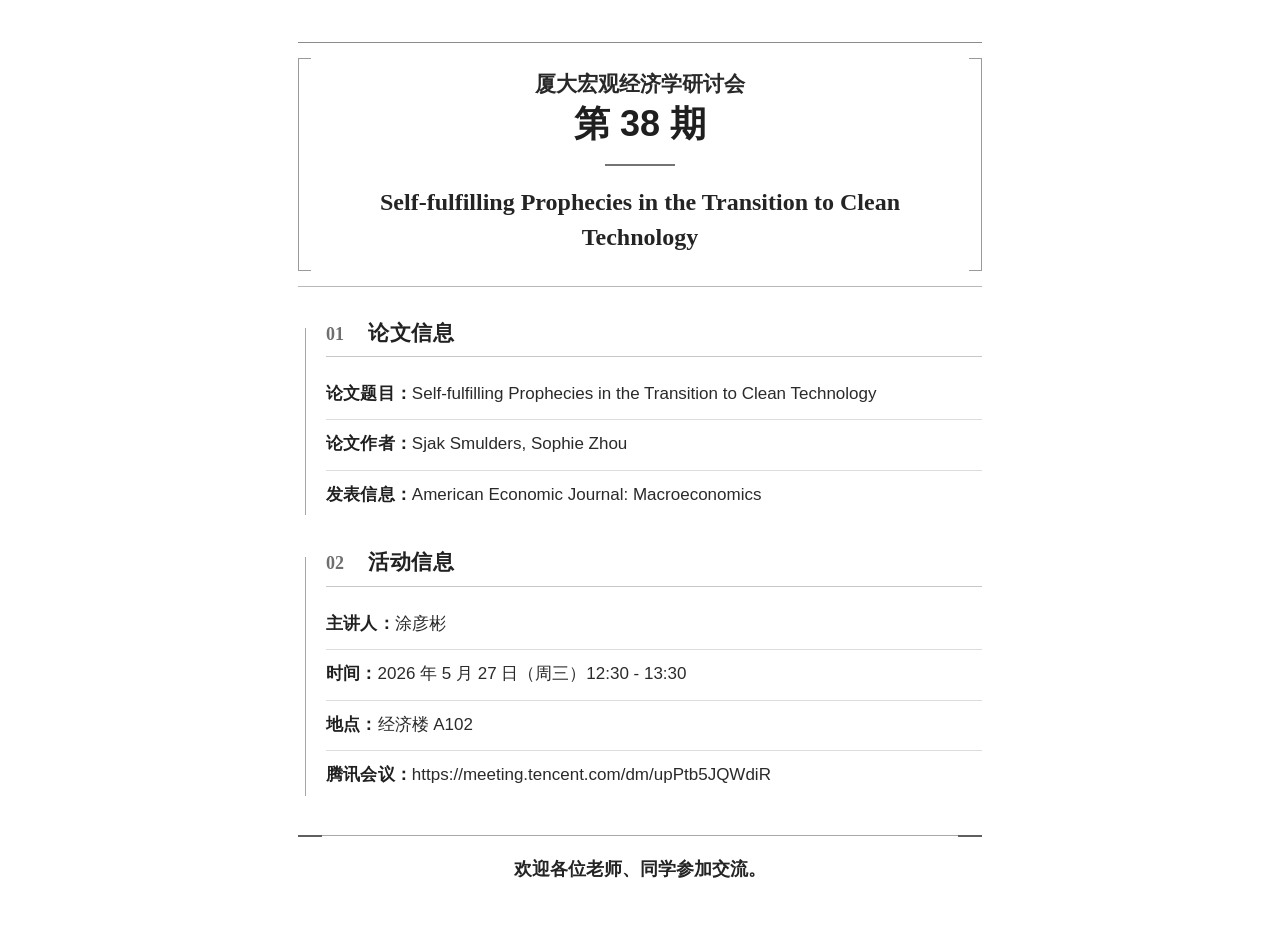
<file: 26 05 27 MRG38/index.html>
<!doctype html>
<html lang="zh-CN">
<head>
<meta charset="utf-8" />
<meta name="viewport" content="width=device-width, initial-scale=1" />
<link rel="stylesheet" href="style.css">
</head>
<body>
<p class="article">
<span class="hero">
<span class="seminar">厦大宏观经济学研讨会</span>
<span class="issue">第 38 期</span>
<span class="hero-line"></span>
<span class="paper-name">Self-fulfilling Prophecies in the Transition to Clean Technology</span>
</span>

<span class="section">
<span class="section-head">
<span class="section-no">01</span>
<span class="section-name">论文信息</span>
</span>
<span class="item"><span class="name">论文题目：</span><span class="text">Self-fulfilling Prophecies in the Transition to Clean Technology</span></span>
<span class="item"><span class="name">论文作者：</span><span class="text">Sjak Smulders, Sophie Zhou</span></span>
<span class="item"><span class="name">发表信息：</span><span class="text">American Economic Journal: Macroeconomics</span></span>
</span>

<span class="section event">
<span class="section-head">
<span class="section-no">02</span>
<span class="section-name">活动信息</span>
</span>
<span class="item"><span class="name">主讲人：</span><span class="text">涂彦彬</span></span>
<span class="item"><span class="name">时间：</span><span class="text">2026 年 5 月 27 日（周三）12:30 - 13:30</span></span>
<span class="item"><span class="name">地点：</span><span class="text">经济楼 A102</span></span>
<span class="item"><span class="name">腾讯会议：</span><span class="text">https://meeting.tencent.com/dm/upPtb5JQWdiR</span></span>
</span>

<span class="welcome">欢迎各位老师、同学参加交流。</span>
</p>
</body>
</html>
</file>
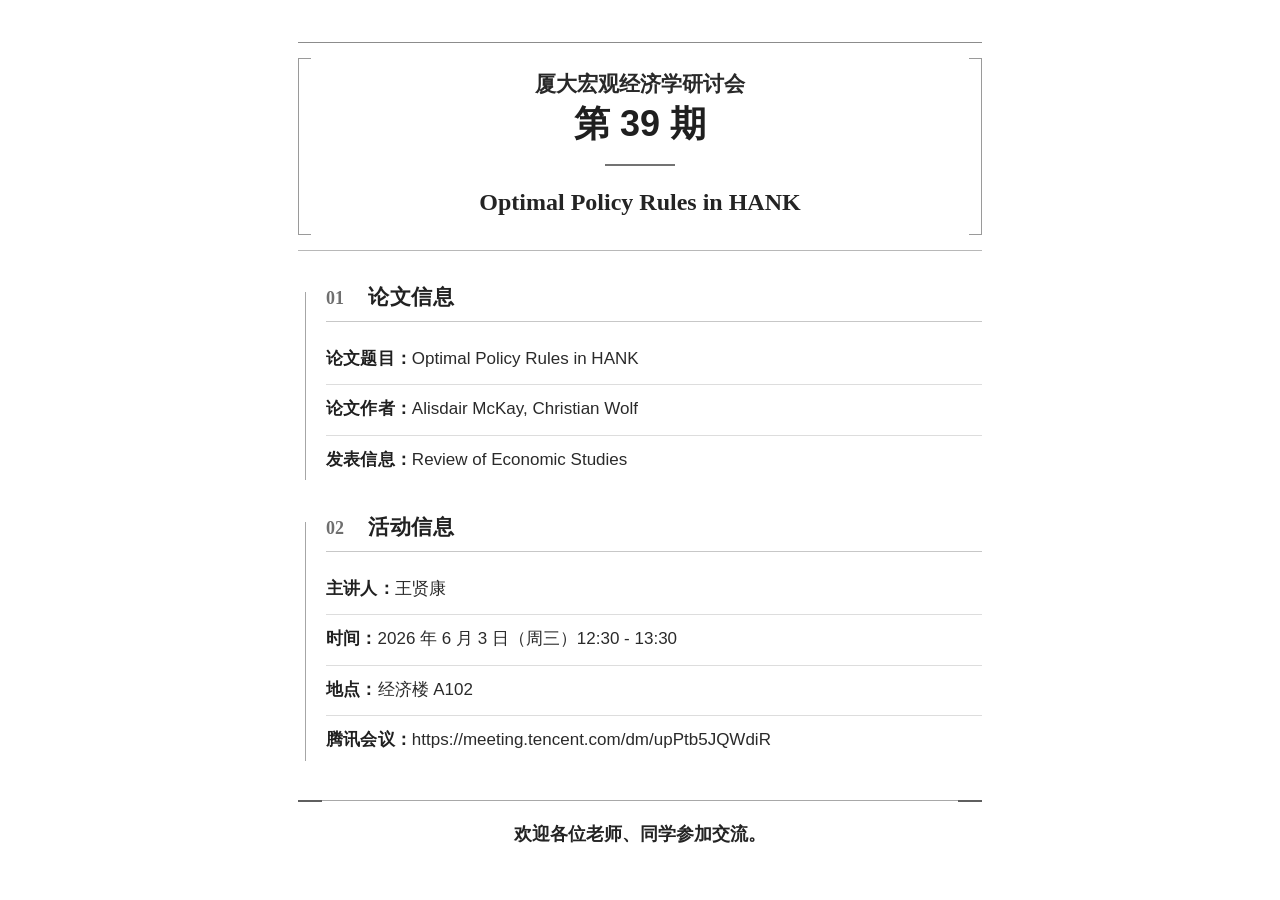
<file: 26 06 17 MRG39/index.html>
<!doctype html>
<html lang="zh-CN">
<head>
<meta charset="utf-8" />
<meta name="viewport" content="width=device-width, initial-scale=1" />
<link rel="stylesheet" href="style.css">
</head>
<body>
<p class="article">
<span class="hero">
<span class="seminar">厦大宏观经济学研讨会</span>
<span class="issue">第 39 期</span>
<span class="hero-line"></span>
<span class="paper-name">Optimal Policy Rules in HANK</span>
</span>

<span class="section">
<span class="section-head">
<span class="section-no">01</span>
<span class="section-name">论文信息</span>
</span>
<span class="item"><span class="name">论文题目：</span><span class="text">Optimal Policy Rules in HANK</span></span>
<span class="item"><span class="name">论文作者：</span><span class="text">Alisdair McKay, Christian Wolf</span></span>
<span class="item"><span class="name">发表信息：</span><span class="text">Review of Economic Studies</span></span>
</span>

<span class="section event">
<span class="section-head">
<span class="section-no">02</span>
<span class="section-name">活动信息</span>
</span>
<span class="item"><span class="name">主讲人：</span><span class="text">王贤康</span></span>
<span class="item"><span class="name">时间：</span><span class="text">2026 年 6 月 3 日（周三）12:30 - 13:30</span></span>
<span class="item"><span class="name">地点：</span><span class="text">经济楼 A102</span></span>
<span class="item"><span class="name">腾讯会议：</span><span class="text">https://meeting.tencent.com/dm/upPtb5JQWdiR</span></span>
</span>

<span class="welcome">欢迎各位老师、同学参加交流。</span>
</p>
</body>
</html>
</file>
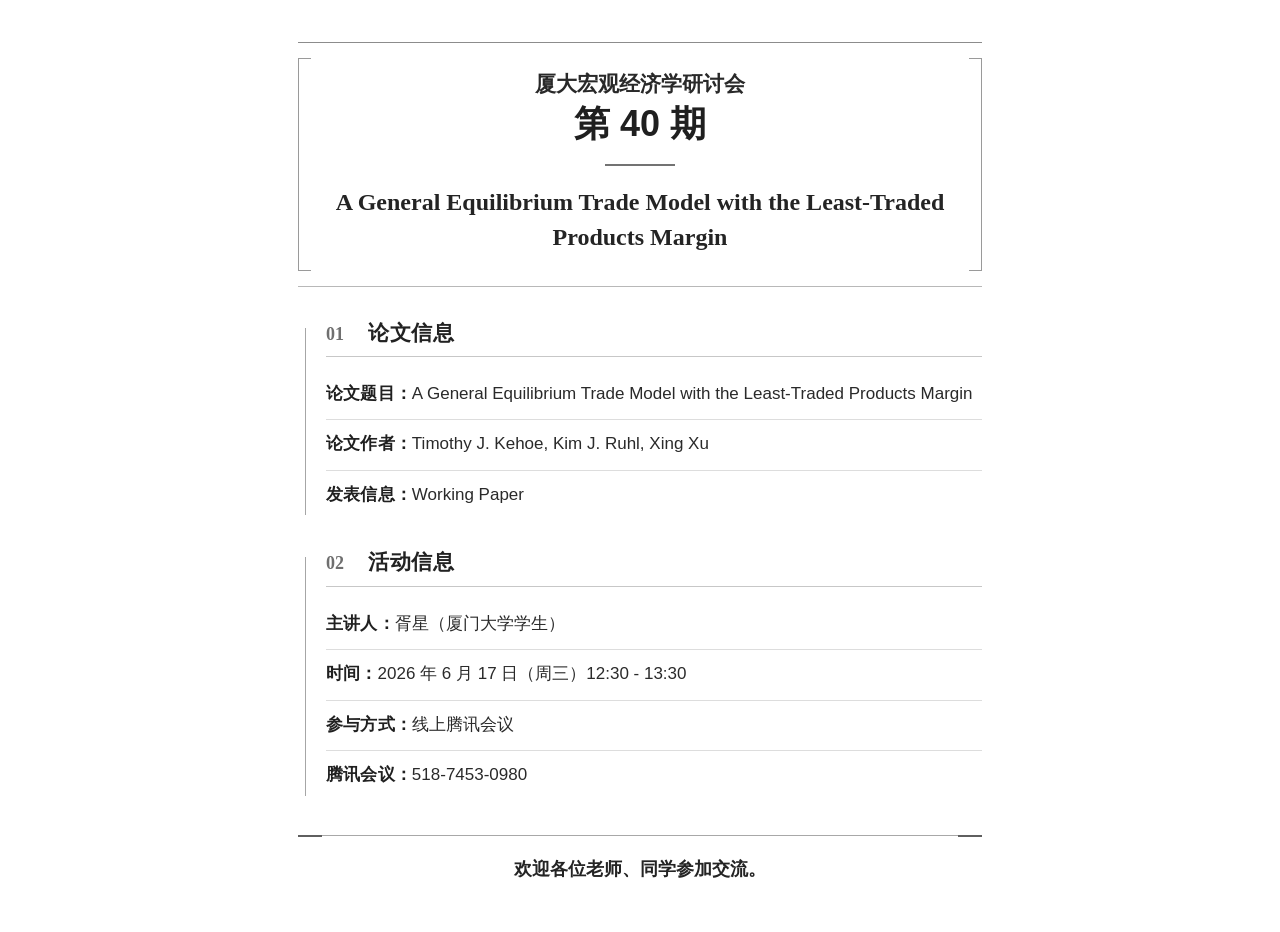
<file: 26 06 17 MRG40/index.html>
<!doctype html>
<html lang="zh-CN">
<head>
<meta charset="utf-8" />
<meta name="viewport" content="width=device-width, initial-scale=1" />
<link rel="stylesheet" href="style.css">
</head>
<body>
<p class="article">
<span class="hero">
<span class="seminar">厦大宏观经济学研讨会</span>
<span class="issue">第 40 期</span>
<span class="hero-line"></span>
<span class="paper-name">A General Equilibrium Trade Model with the Least-Traded Products Margin</span>
</span>

<span class="section">
<span class="section-head">
<span class="section-no">01</span>
<span class="section-name">论文信息</span>
</span>
<span class="item"><span class="name">论文题目：</span><span class="text">A General Equilibrium Trade Model with the Least-Traded Products Margin</span></span>
<span class="item"><span class="name">论文作者：</span><span class="text">Timothy J. Kehoe, Kim J. Ruhl, Xing Xu</span></span>
<span class="item"><span class="name">发表信息：</span><span class="text">Working Paper</span></span>
</span>

<span class="section event">
<span class="section-head">
<span class="section-no">02</span>
<span class="section-name">活动信息</span>
</span>
<span class="item"><span class="name">主讲人：</span><span class="text">胥星（厦门大学学生）</span></span>
<span class="item"><span class="name">时间：</span><span class="text">2026 年 6 月 17 日（周三）12:30 - 13:30</span></span>
<span class="item"><span class="name">参与方式：</span><span class="text">线上腾讯会议</span></span>
<span class="item"><span class="name">腾讯会议：</span><span class="text">518-7453-0980</span></span>
</span>

<span class="welcome">欢迎各位老师、同学参加交流。</span>
</p>
</body>
</html>
</file>
<file: 26 05 27 MRG38/style.css>
p,
span {
    box-sizing: border-box;
}

.article {
    display: block;
    width: min(720px, calc(100% - 28px));
    margin: 0 auto;
    padding: 34px 18px 38px;
    font-family: -apple-system, BlinkMacSystemFont, "PingFang SC", "Hiragino Sans GB", "Microsoft YaHei", sans-serif;
    letter-spacing: 0;
    line-height: 1.78;
}

.hero {
    display: block;
    position: relative;
    margin: 0 0 32px;
    padding: 26px 18px 30px;
    border-top: 1px solid #8c8c8c;
    border-bottom: 1px solid #b8b8b8;
    text-align: center;
}

.hero::before,
.hero::after {
    content: "";
    position: absolute;
    top: 15px;
    bottom: 15px;
    width: 12px;
    border-top: 1px solid #9a9a9a;
    border-bottom: 1px solid #9a9a9a;
}

.hero::before {
    left: 0;
    border-left: 1px solid #9a9a9a;
}

.hero::after {
    right: 0;
    border-right: 1px solid #9a9a9a;
}

.seminar {
    display: block;
    color: #292929;
    font-size: 21px;
    font-weight: 700;
    line-height: 1.45;
}

.issue {
    display: block;
    margin-top: 2px;
    color: #1f1f1f;
    font-size: 36px;
    font-weight: 780;
    line-height: 1.25;
}

.hero-line {
    display: block;
    width: 70px;
    margin: 18px auto 19px;
    border-top: 2px solid #737373;
}

.paper-name {
    display: block;
    max-width: 620px;
    margin: 0 auto;
    color: #242424;
    font-family: Georgia, "Times New Roman", serif;
    font-size: 24px;
    font-weight: 720;
    line-height: 1.46;
}

.section {
    display: block;
    position: relative;
    margin: 0 0 28px;
    padding: 0 0 0 28px;
}

.section::before {
    content: "";
    position: absolute;
    left: 7px;
    top: 9px;
    bottom: 5px;
    border-left: 1px solid #a6a6a6;
}

.section-head {
    display: block;
    margin: 0 0 13px;
    padding-bottom: 9px;
    border-bottom: 1px solid #c7c7c7;
    color: #1f1f1f;
    line-height: 1.35;
}

.section-no {
    display: inline-block;
    width: 38px;
    color: #6f6f6f;
    font-family: Georgia, "Times New Roman", serif;
    font-size: 18px;
    font-weight: 700;
    letter-spacing: 0;
    vertical-align: baseline;
}

.section-name {
    display: inline-block;
    color: #222222;
    font-size: 21px;
    font-weight: 760;
    letter-spacing: 0.02em;
    vertical-align: baseline;
}

.item {
    display: block;
    margin: 0;
    padding: 10px 0 11px;
    border-bottom: 1px solid #dddddd;
    color: #252525;
    font-size: 17px;
    line-height: 1.68;
}

.item:last-child {
    border-bottom: 0;
}

.name {
    display: inline;
    color: #202020;
    font-weight: 760;
    letter-spacing: 0.01em;
}

.text {
    color: #2a2a2a;
    overflow-wrap: anywhere;
}

.paper .text {
    font-family: Georgia, "Times New Roman", "PingFang SC", "Microsoft YaHei", serif;
}

.welcome {
    display: block;
    position: relative;
    margin: 34px auto 0;
    padding: 18px 20px 0;
    border-top: 1px solid #a8a8a8;
    color: #242424;
    font-size: 18px;
    font-weight: 720;
    line-height: 1.75;
    text-align: center;
}

.welcome::before,
.welcome::after {
    content: "";
    position: absolute;
    top: -1px;
    width: 24px;
    border-top: 2px solid #5f5f5f;
}

.welcome::before {
    left: 0;
}

.welcome::after {
    right: 0;
}

@media (max-width: 520px) {
    .article {
        width: min(100%, calc(100% - 22px));
        padding: 28px 10px 34px;
    }

    .hero {
        padding: 24px 14px 28px;
    }

    .seminar {
        font-size: 19px;
    }

    .issue {
        font-size: 32px;
    }

    .paper-name {
        font-size: 21px;
    }

    .section {
        padding-left: 24px;
    }

    .section-no {
        width: 34px;
    }

    .section-name {
        font-size: 20px;
    }

    .item {
        font-size: 16px;
    }
}
</file>
<file: 26 06 17 MRG39/style.css>
p,
span {
    box-sizing: border-box;
}

.article {
    display: block;
    width: min(720px, calc(100% - 28px));
    margin: 0 auto;
    padding: 34px 18px 38px;
    font-family: -apple-system, BlinkMacSystemFont, "PingFang SC", "Hiragino Sans GB", "Microsoft YaHei", sans-serif;
    letter-spacing: 0;
    line-height: 1.78;
}

.hero {
    display: block;
    position: relative;
    margin: 0 0 32px;
    padding: 26px 18px 30px;
    border-top: 1px solid #8c8c8c;
    border-bottom: 1px solid #b8b8b8;
    text-align: center;
}

.hero::before,
.hero::after {
    content: "";
    position: absolute;
    top: 15px;
    bottom: 15px;
    width: 12px;
    border-top: 1px solid #9a9a9a;
    border-bottom: 1px solid #9a9a9a;
}

.hero::before {
    left: 0;
    border-left: 1px solid #9a9a9a;
}

.hero::after {
    right: 0;
    border-right: 1px solid #9a9a9a;
}

.seminar {
    display: block;
    color: #292929;
    font-size: 21px;
    font-weight: 700;
    line-height: 1.45;
}

.issue {
    display: block;
    margin-top: 2px;
    color: #1f1f1f;
    font-size: 36px;
    font-weight: 780;
    line-height: 1.25;
}

.hero-line {
    display: block;
    width: 70px;
    margin: 18px auto 19px;
    border-top: 2px solid #737373;
}

.paper-name {
    display: block;
    max-width: 620px;
    margin: 0 auto;
    color: #242424;
    font-family: Georgia, "Times New Roman", serif;
    font-size: 24px;
    font-weight: 720;
    line-height: 1.46;
}

.section {
    display: block;
    position: relative;
    margin: 0 0 28px;
    padding: 0 0 0 28px;
}

.section::before {
    content: "";
    position: absolute;
    left: 7px;
    top: 9px;
    bottom: 5px;
    border-left: 1px solid #a6a6a6;
}

.section-head {
    display: block;
    margin: 0 0 13px;
    padding-bottom: 9px;
    border-bottom: 1px solid #c7c7c7;
    color: #1f1f1f;
    line-height: 1.35;
}

.section-no {
    display: inline-block;
    width: 38px;
    color: #6f6f6f;
    font-family: Georgia, "Times New Roman", serif;
    font-size: 18px;
    font-weight: 700;
    letter-spacing: 0;
    vertical-align: baseline;
}

.section-name {
    display: inline-block;
    color: #222222;
    font-size: 21px;
    font-weight: 760;
    letter-spacing: 0.02em;
    vertical-align: baseline;
}

.item {
    display: block;
    margin: 0;
    padding: 10px 0 11px;
    border-bottom: 1px solid #dddddd;
    color: #252525;
    font-size: 17px;
    line-height: 1.68;
}

.item:last-child {
    border-bottom: 0;
}

.name {
    display: inline;
    color: #202020;
    font-weight: 760;
    letter-spacing: 0.01em;
}

.text {
    color: #2a2a2a;
    overflow-wrap: anywhere;
}

.paper .text {
    font-family: Georgia, "Times New Roman", "PingFang SC", "Microsoft YaHei", serif;
}

.welcome {
    display: block;
    position: relative;
    margin: 34px auto 0;
    padding: 18px 20px 0;
    border-top: 1px solid #a8a8a8;
    color: #242424;
    font-size: 18px;
    font-weight: 720;
    line-height: 1.75;
    text-align: center;
}

.welcome::before,
.welcome::after {
    content: "";
    position: absolute;
    top: -1px;
    width: 24px;
    border-top: 2px solid #5f5f5f;
}

.welcome::before {
    left: 0;
}

.welcome::after {
    right: 0;
}

@media (max-width: 520px) {
    .article {
        width: min(100%, calc(100% - 22px));
        padding: 28px 10px 34px;
    }

    .hero {
        padding: 24px 14px 28px;
    }

    .seminar {
        font-size: 19px;
    }

    .issue {
        font-size: 32px;
    }

    .paper-name {
        font-size: 21px;
    }

    .section {
        padding-left: 24px;
    }

    .section-no {
        width: 34px;
    }

    .section-name {
        font-size: 20px;
    }

    .item {
        font-size: 16px;
    }
}
</file>
<file: 26 06 17 MRG40/style.css>
p,
span {
    box-sizing: border-box;
}

.article {
    display: block;
    width: min(720px, calc(100% - 28px));
    margin: 0 auto;
    padding: 34px 18px 38px;
    font-family: -apple-system, BlinkMacSystemFont, "PingFang SC", "Hiragino Sans GB", "Microsoft YaHei", sans-serif;
    letter-spacing: 0;
    line-height: 1.78;
}

.hero {
    display: block;
    position: relative;
    margin: 0 0 32px;
    padding: 26px 18px 30px;
    border-top: 1px solid #8c8c8c;
    border-bottom: 1px solid #b8b8b8;
    text-align: center;
}

.hero::before,
.hero::after {
    content: "";
    position: absolute;
    top: 15px;
    bottom: 15px;
    width: 12px;
    border-top: 1px solid #9a9a9a;
    border-bottom: 1px solid #9a9a9a;
}

.hero::before {
    left: 0;
    border-left: 1px solid #9a9a9a;
}

.hero::after {
    right: 0;
    border-right: 1px solid #9a9a9a;
}

.seminar {
    display: block;
    color: #292929;
    font-size: 21px;
    font-weight: 700;
    line-height: 1.45;
}

.issue {
    display: block;
    margin-top: 2px;
    color: #1f1f1f;
    font-size: 36px;
    font-weight: 780;
    line-height: 1.25;
}

.hero-line {
    display: block;
    width: 70px;
    margin: 18px auto 19px;
    border-top: 2px solid #737373;
}

.paper-name {
    display: block;
    max-width: 620px;
    margin: 0 auto;
    color: #242424;
    font-family: Georgia, "Times New Roman", serif;
    font-size: 24px;
    font-weight: 720;
    line-height: 1.46;
}

.section {
    display: block;
    position: relative;
    margin: 0 0 28px;
    padding: 0 0 0 28px;
}

.section::before {
    content: "";
    position: absolute;
    left: 7px;
    top: 9px;
    bottom: 5px;
    border-left: 1px solid #a6a6a6;
}

.section-head {
    display: block;
    margin: 0 0 13px;
    padding-bottom: 9px;
    border-bottom: 1px solid #c7c7c7;
    color: #1f1f1f;
    line-height: 1.35;
}

.section-no {
    display: inline-block;
    width: 38px;
    color: #6f6f6f;
    font-family: Georgia, "Times New Roman", serif;
    font-size: 18px;
    font-weight: 700;
    letter-spacing: 0;
    vertical-align: baseline;
}

.section-name {
    display: inline-block;
    color: #222222;
    font-size: 21px;
    font-weight: 760;
    letter-spacing: 0.02em;
    vertical-align: baseline;
}

.item {
    display: block;
    margin: 0;
    padding: 10px 0 11px;
    border-bottom: 1px solid #dddddd;
    color: #252525;
    font-size: 17px;
    line-height: 1.68;
}

.item:last-child {
    border-bottom: 0;
}

.name {
    display: inline;
    color: #202020;
    font-weight: 760;
    letter-spacing: 0.01em;
}

.text {
    color: #2a2a2a;
    overflow-wrap: anywhere;
}

.paper .text {
    font-family: Georgia, "Times New Roman", "PingFang SC", "Microsoft YaHei", serif;
}

.welcome {
    display: block;
    position: relative;
    margin: 34px auto 0;
    padding: 18px 20px 0;
    border-top: 1px solid #a8a8a8;
    color: #242424;
    font-size: 18px;
    font-weight: 720;
    line-height: 1.75;
    text-align: center;
}

.welcome::before,
.welcome::after {
    content: "";
    position: absolute;
    top: -1px;
    width: 24px;
    border-top: 2px solid #5f5f5f;
}

.welcome::before {
    left: 0;
}

.welcome::after {
    right: 0;
}

@media (max-width: 520px) {
    .article {
        width: min(100%, calc(100% - 22px));
        padding: 28px 10px 34px;
    }

    .hero {
        padding: 24px 14px 28px;
    }

    .seminar {
        font-size: 19px;
    }

    .issue {
        font-size: 32px;
    }

    .paper-name {
        font-size: 21px;
    }

    .section {
        padding-left: 24px;
    }

    .section-no {
        width: 34px;
    }

    .section-name {
        font-size: 20px;
    }

    .item {
        font-size: 16px;
    }
}
</file>
